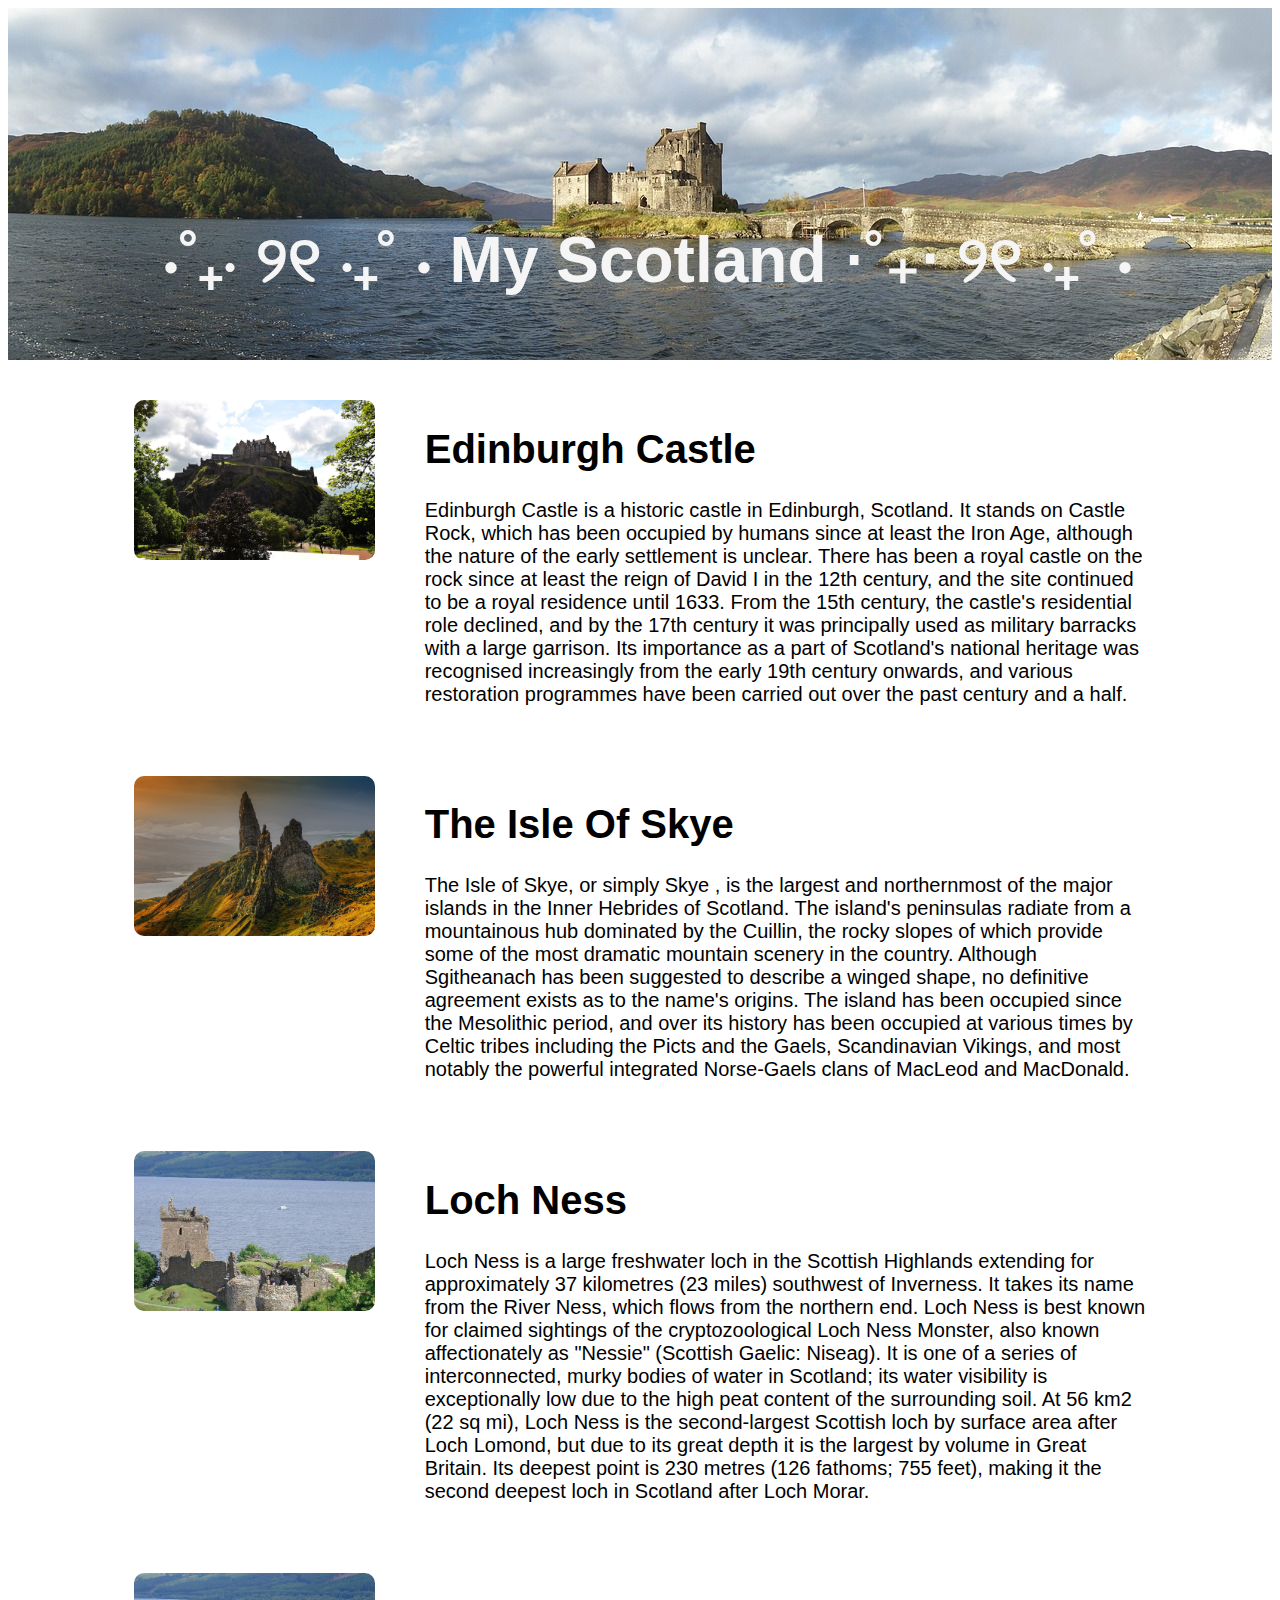
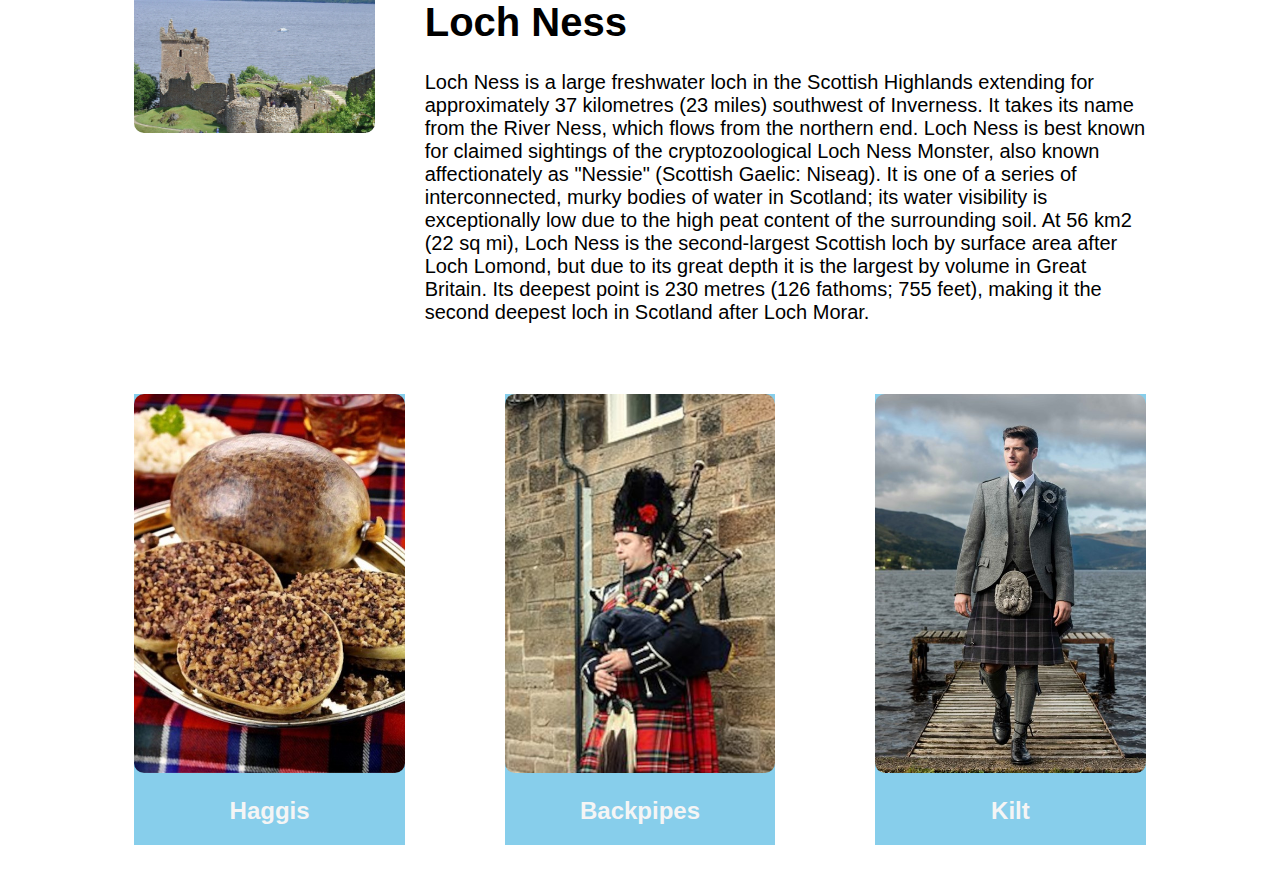
<file: index.html>
<!DOCTYPE html>
<html lang="en">
<head>
    <meta charset="UTF-8">
    <meta name="viewport" content="width=device-width, initial-scale=1.0">
    <link rel="stylesheet" href="style.css">
    <title>Document</title>
</head>
<body>
    <section class="hero-image">
        <h1 class="hero-text">
        ⋅˚₊‧ ୨୧ ‧₊˚ ⋅ My Scotland ⋅˚₊‧ ୨୧ ‧₊˚ ⋅
         </h1>
        </section>
        <!--Two column layout start-->
        <section class="two-column">
            <div class="image">
                <img src="./images/edinburgh-castle-959083_1280.jpg" alt="edinburgh castle">
            </div>
            <div class="info">
                <h1>Edinburgh Castle</h1>
                <p>Edinburgh Castle is a historic castle in Edinburgh, Scotland. It stands on Castle Rock, which has been occupied by humans since at least the Iron Age, although the nature of the early settlement is unclear. There has been a royal castle on the rock since at least the reign of David I in the 12th century, and the site continued to be a royal residence until 1633. From the 15th century, the castle's residential role declined, and by the 17th century it was principally used as military barracks with a large garrison. Its importance as a part of Scotland's national heritage was recognised increasingly from the early 19th century onwards, and various restoration programmes have been carried out over the past century and a half.</p>
            </div>
        </section>
        <!--Two column layout end-->
        <!--Two column layout start-->
        <section class="two-column">
            <div class="image">
                <img src="./images/skye-540130_1280.jpg" alt="The Isle Of Skye">
            </div>
            <div class="info">
                <h1>The Isle Of Skye</h1>
                <p>The Isle of Skye, or simply Skye , is the largest and northernmost of the major islands in the Inner Hebrides of Scotland. The island's peninsulas radiate from a mountainous hub dominated by the Cuillin, the rocky slopes of which provide some of the most dramatic mountain scenery in the country. Although Sgitheanach has been suggested to describe a winged shape, no definitive agreement exists as to the name's origins. The island has been occupied since the Mesolithic period, and over its history has been occupied at various times by Celtic tribes including the Picts and the Gaels, Scandinavian Vikings, and most notably the powerful integrated Norse-Gaels clans of MacLeod and MacDonald.</p>
                </div>
            </section>
        <!--Two column layout end-->
        <!--Two column layout start-->
        <section class="two-column">
            <div class="image">
                <img src="./images/scottish-castle-967972_1280.jpg" alt="Loch Ness">
            </div>
            <div class="info">
                <h1>Loch Ness</h1>
                <p>Loch Ness is a large freshwater loch in the Scottish Highlands extending for approximately 37 kilometres (23 miles) southwest of Inverness. It takes its name from the River Ness, which flows from the northern end. Loch Ness is best known for claimed sightings of the cryptozoological Loch Ness Monster, also known affectionately as "Nessie" (Scottish Gaelic: Niseag). It is one of a series of interconnected, murky bodies of water in Scotland; its water visibility is exceptionally low due to the high peat content of the surrounding soil. At 56 km2 (22 sq mi), Loch Ness is the second-largest Scottish loch by surface area after Loch Lomond, but due to its great depth it is the largest by volume in Great Britain. Its deepest point is 230 metres (126 fathoms; 755 feet), making it the second deepest loch in Scotland after Loch Morar.
 </p>
                </div>
            </section>
         <!--Two column layout end-->
        <!--Two column layout start-->
        <section class="two-column">
            <div class="image">
                <img src="./images/scottish-castle-967972_1280.jpg" alt="Loch Ness">
            </div>
            <div class="info">
                <h1>Loch Ness</h1>
                <p>Loch Ness is a large freshwater loch in the Scottish Highlands extending for approximately 37 kilometres (23 miles) southwest of Inverness. It takes its name from the River Ness, which flows from the northern end. Loch Ness is best known for claimed sightings of the cryptozoological Loch Ness Monster, also known affectionately as "Nessie" (Scottish Gaelic: Niseag). It is one of a series of interconnected, murky bodies of water in Scotland; its water visibility is exceptionally low due to the high peat content of the surrounding soil. At 56 km2 (22 sq mi), Loch Ness is the second-largest Scottish loch by surface area after Loch Lomond, but due to its great depth it is the largest by volume in Great Britain. Its deepest point is 230 metres (126 fathoms; 755 feet), making it the second deepest loch in Scotland after Loch Morar. </p>
                </div>
            </section>
            <section class="three-column">
                <div class="card">
                    <img src="./images/haggis.jpg" alt="haggis">
                    <h2 class="card-text">Haggis</h2>
            </div>
                    <div class="card">
                        <img src="./images/bagpipes.jpg" alt="bagpipes">
                        <h2 class="card-text">Backpipes</h2>
            </div>
                     <div class="card">
                         <img src="./images/kilt.jpg" alt="kilt">
                          <h2 class="card-text">Kilt</h2>
            </div>
            </section>
    </section>
</body>
</html>
</file>
<file: style.css>
* {
    font-family: 'Trebuchet MS', 'Lucida Sans Unicode', 'Lucida Grande', 'Lucida Sans', Arial, sans-serif ;
}

img{
    width: 100%;
    border-radius: 10px;
}

.hero-image{ 
    background-image: url(./images/scotland-1987599_1280.jpg);
    height: 352px;
    background-position: center;
     background-repeat: no-repeat;
        background-size: cover;
}
.hero-text{
    color: whitesmoke;
    position: absolute;
    text-align: center;
    top: 180px;
    width: 100%;
    font-size: 4rem;
}
.two-column{
    display: grid;
    grid-template-columns: 1fr 3fr;
    gap: 50px;
    width: 80%;
    margin: auto;
    margin-top: 40px;
    margin-bottom: 50px;
}

.info{
    font-size: 1.25em;
}

.three-column{
    display: grid;
    grid-template-columns: repeat(3, 1fr);
    gap: 100px;
    width: 80%;
    margin: auto;
    margin-top: 40px;
    margin-bottom: 50px;
}

.card{
    background-color: skyblue;
}

.card-text{
    text-align: center;
    color: whitesmoke;
}
</file>
